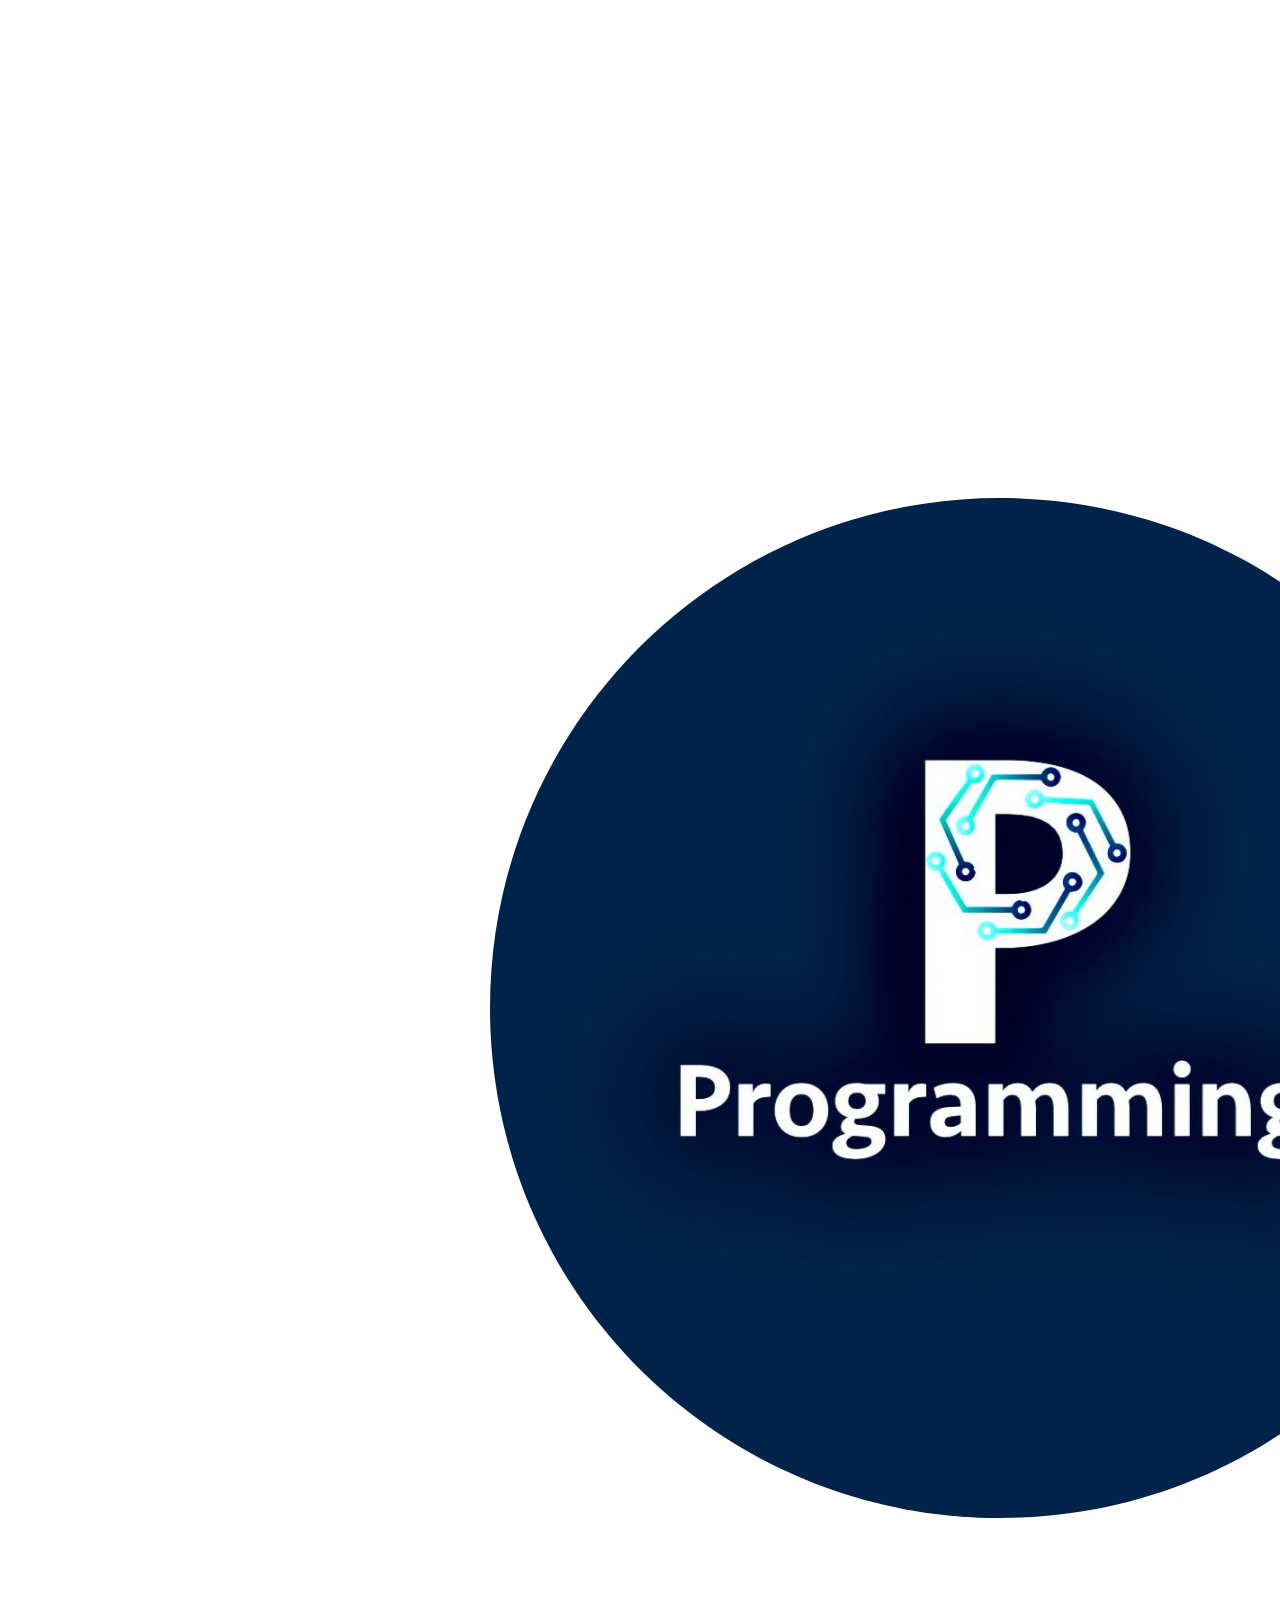
<file: index.html>
<!DOCTYPE html>
<html lang="ar" dir="rtl">
<head>
    <meta charset="UTF-8">
    <meta name="viewport" content="width=device-width, initial-scale=1.0">
    <title>تواصل معنا</title>
    <link rel="stylesheet" href="https://cdnjs.cloudflare.com/ajax/libs/font-awesome/6.0.0/css/all.min.css">
    <link rel="stylesheet" href="style.css">
</head>
<body>

    <div class="container">
        <div class="logo-area">
            <div class="logo-circle">
                <img src="تصميم بدون عنوان (1).png" alt="Logo">
            </div>
            <h1>Programming </h1>
            <p>حياك الله اهلا وسهلا</p>
            <div class="contact-icons">
    <a href="https://wa.me/966568383744" target="_blank" class="icon-box whatsapp">
        <i class="fa-brands fa-whatsapp"></i>
    </a>
    
    <a href="mailto:n97214684@gmail.com" class="icon-box email">
        <i class="fa-regular fa-envelope"></i>
    </a>
    
</div>      
        </div>

        <a href="https://www.tiktok.com/@prg045?_r=1&_t=ZS-943hIFXyjXJ" class="link-button" target="_blank" rel="noopener noreferrer">
           تيك توك/ Tiktok
            <span class="dots">⋮</span>
        </a>

        <a href="https://www.instagram.com/programing_prg?igsh=OW5xanljeGh2NGY3&utm_source=qr" class="link-button" target="_blank" rel="noopener noreferrer">
           انستغرام / Instagram
            <span class="dots">⋮</span>
        </a>

        <a href="https://www.youtube.com/@Cours-N1" class="link-button" target="_blank" rel="noopener noreferrer">
              يوتيوب / Youtube
        </a>

       <!-- <a href="https://wa.me/+966568383744" class="link-button" target="_blank">
            للتواصل المباشر (واتساب)
            <span class="dots">⋮</span>
        </a>

         <a href="#" class="link-button">
            أسعار تطوير المواقع
            <span class="dots">⋮</span>
        </a>

         <a href="#" class="link-button">
            طلب خدمة برمجية
            <span class="dots">⋮</span>
        </a>

        <a href="#" class="link-button">
           حساب خمسات
            <span class="dots">⋮</span>
        </a>
        -->
    </div>

</body>
</html>
</file>
<file: style.css>
/* دمج الخطوط والتنسيقات المشتركة */
body { font-family: 'Arial', sans-serif; direction: rtl; }

.content {
  text-align: center;
  font: 700 50px "Tajawal", sans-serif; /* تقصير: دمج الوزن والحجم والخط */
  color: #fff;
  margin-top: 100px;
  background: linear-gradient(90deg, purple, #f5aeb9, #e01111);
  padding: 100px 0; /* تقصير: دمج padding-top و padding-bottom */
  box-shadow: 5px 5px 10px #dbd5d5;
}

.content p { font-size: 30px; }

/* تنسيق موحد للأزرار لتقليل التكرار */
.content button, .login-btn, .search-btn { cursor: pointer; border: none; }

.content button {
  padding: 15px 35px;
  background: aliceblue;
  color: #333;
  font-weight: 600;
  border-radius: 7px;
}

.menu1 {
  display: flex;
  justify-content: space-between;
  align-items: center;
  padding: 10px 20px;
  background: #fff;
  box-shadow: 0 2px 5px #0001; /* تقصير اللون */
}

/* دمج القوائم المتشابهة */
.menu2, .vbtn {
  display: flex;
  list-style: none;
  gap: 20px;
  font-weight: bold;
  background: 0; /* تعني شفاف */
  border: none;
}

.login-btn {
  background: #5e35b1;

  color: #fff;
  padding: 12px 18px;
  border-radius: 5px;
  display: flex;
  align-items: center;
  gap: 8px;
  font-size: 14px;
  transition: 0.3s linear ;
}
.login-btn:hover {
    background-color: #6b2cea;}



.search { display: flex; height: 45px; }

.search input {
  flex: 1; /* تجعل الإدخال مرن */
  border: 1px solid #ddd;
  border-radius: 0 5px 5px 0;
  background: #f1f1f1;
  padding: 0 15px;
  outline: 0;
}

.search-btn {
  background: #5e35b1;
  color: #fff;
  padding: 0 15px;
  border-radius: 5px 0 0 5px;
}

/* القائمة المنسدلة */
.dem {
  display: none;
  position: absolute;
  background: #fff;
  min-width: 160px;
  box-shadow: 0 8px 16px #0003;
  z-index: 1;
}

.dem.show { display: block; }

.dem a {
  color: #000;
  padding: 12px 16px;
  text-decoration: none;
  display: block;
}

.dem a:hover { background: #f1f1f1; }

/* --- كود الميديا كويري الكامل لتحويل الموقع لشكل الجوال --- */
@media (max-width: 768px) {
  
  /* 1. جعل الهيدر (menu1) يرتب العناصر تحت بعضها بدلاً من بجانب بعض */
  .menu1 {
    flex-direction: column; 
    height: auto;
    gap: 20px;
    padding: 20px 10px;
    text-align: center;
  }

  /* 2. تحويل قائمة الروابط (menu2) لشكل عمودي وتوسيطها */
  .menu2 {
    flex-direction: column;
    align-items: center;
    width: 100%;
    gap: 15px;
    padding: 0;
  }

  /* 3. تنسيق منطقة البحث والدخول لتناسب عرض الشاشة الصغير */
  .search {
    width: 100%;
    flex-direction: column; /* ترتيب البحث والمدخلات والأزرار عمودياً */
    gap: 12px;
    height: auto;
  }

  /* 4. جعل حقل الإدخال والأزرار تأخذ العرض كاملاً لسهولة الضغط بالإصبع */
  .search input {
    width: 100%; 
    border-radius: 5px;
    padding: 12px;
    box-sizing: border-box; /* لضمان عدم خروج الحقل عن حواف الشاشة */
  }

  .search-btn, .login-btn {
    width: 100%; 
    justify-content: center;
    border-radius: 5px;
    padding: 12px;
    margin: 0;
  }

  /* 5. تعديل حجم الخط والمساحات في قسم المحتوى (الترحيب) */
  .content {
    margin-top: 30px;
    padding: 50px 15px;
  }

  .content span {
    font-size: 26px; /* تصغير العنوان الكبير ليناسب الجوال */
    display: block;
    line-height: 1.4;
  }

  .content p {
    font-size: 18px; /* تصغير الوصف قليلاً */
  }

  /* 6. تعديل القائمة المنسدلة (الصفحات) لتظهر بشكل أفضل في الجوال */
  .dem {
    position: static; /* لجعلها تدفع العناصر لأسفل بدلاً من التغطية عليها */
    width: 100%;
    box-shadow: none;
    background: #f9f9f9;
  }

  .search input {
    border-radius: 5px !important; /* لتوحيد الحواف من كل الجهات في الجوال */
    margin-bottom: 5px;
}

.menu2 {
    gap: 25px; /* مسافة مريحة للعين وللضغط بالإصبع */
    margin-bottom: 20px;
}
}
</file>
